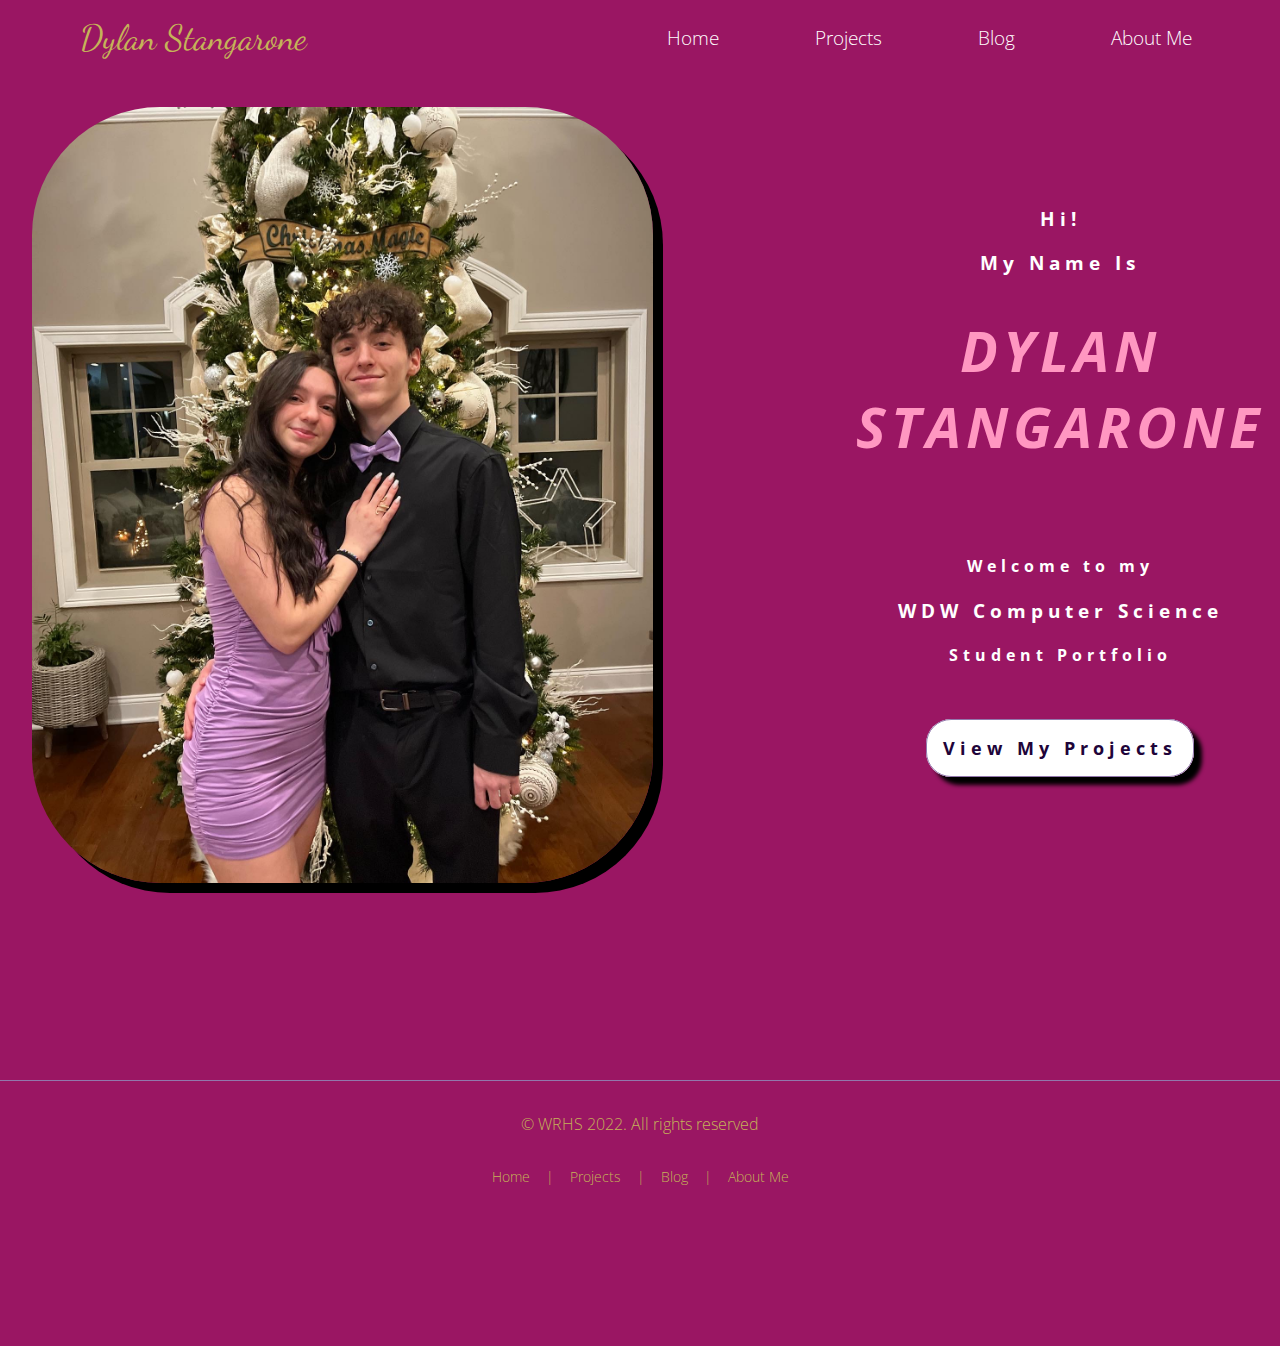
<file: index.html>
<!DOCTYPE html>
<html lang="en">
<head>
    <meta charset="UTF-8">
    <meta name="viewport" content="width=device-width, initial-scale=1.0">
    <meta http-equiv="X-UA-Compatible" content="ie=edge">
    <link rel="stylesheet" href="style.css" type="text/css" />
    <link rel="stylesheet" href="nav.css" type="text/css" />
    <title>Dylan's Portfolio</title>
</head>
<body>
    
    <!-- Navigation Menu -->
    <nav class="navbar">
        <!-- Logo -->
        <div class="logo">Dylan Stangarone</div>
        <!-- Hamburger Toggle -->
        <a href="#" class="toggle-button">
            <span class="bar"></span>
            <span class="bar"></span>
            <span class="bar"></span>
        </a>
         <!-- page navigation links -->
         <div class="navbar-links">
             <ul>
                 <li><a href="index.html">Home</a></li>
                 <li><a href="projects.html">Projects</a></li>
                 <li><a href="blog.html">Blog</a></li>
                 <li><a href="aboutMe.html">About Me</a></li>
             </ul><!-- close ul list -->
         </div><!-- close navbar links class -->
    </nav><!-- close navbar class -->
    
    
    <!-- Hero Section -->
    <section class="hero">
        <div class="heroImage">
            <img src="assets/Hoco.jpg"></img>
        </div> <!-- close heroImage class -->
        <div class="heroText">
            <div class="heroTextTop">
                <h3>Hi!</h3>
                <h3>My Name Is</h3>
                <h1 class="heroName"><em>Dylan Stangarone</em></h1>
            </div>
            <div class="heroTextBottom">
                <h4>Welcome to my</h4>
                <h3>WDW Computer Science</h3>
                <h4>Student Portfolio</h4>
            </div> <!-- close hero textBottom class -->
            <div class="heroButton">
                <a href="projects.html" class="button">View My Projects</a>
            </div>
        </div> <!-- close hero text class -->
    </section>
    
    <footer>
        <p class="copyright">&copy; WRHS 2022. All rights reserved</p>
        <ul class="bottomNav">
            <li><a href="index.html">Home</a></li>
            <li class="divider">|</li>
            <li><a href="projects.html">Projects</a></li>
            <li class="divider">|</li>
            <li><a href="blog.html">Blog</a></li>
            <li class="divider">|</li>
            <li><a href="aboutMe.html">About Me</a></li>
        </ul>
    </footer>
    
    
    <script type="text/javascript" src="script.js"></script>
</body>
</html>
</file>
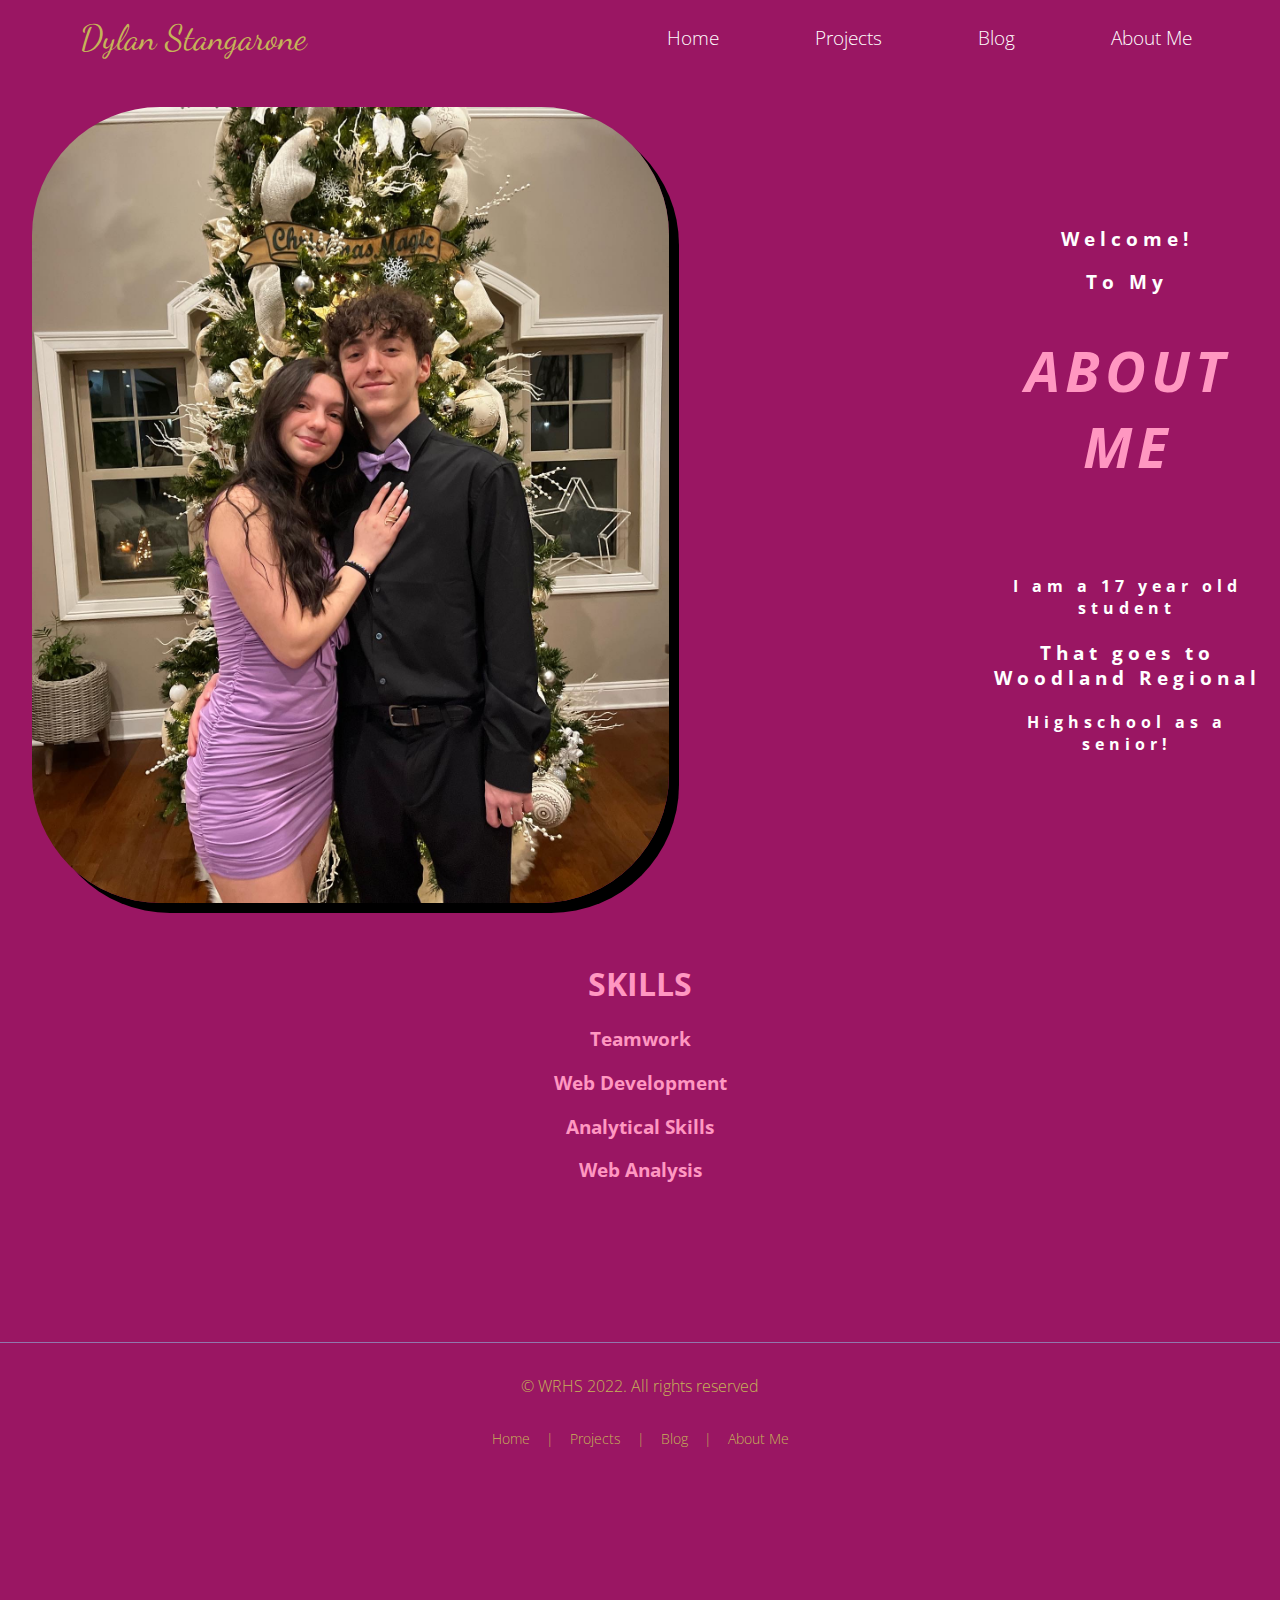
<file: aboutMe.html>
<!DOCTYPE html>
<html lang="en">
<head>
    <meta charset="UTF-8">
    <meta name="viewport" content="width=device-width, initial-scale=1.0">
    <meta http-equiv="X-UA-Compatible" content="ie=edge">
    <link rel="stylesheet" href="style.css" type="text/css" />
    <link rel="stylesheet" href="nav.css" type="text/css" />
    <title>Dylan's Portfolio</title>
</head>
<body>
    
    <!-- Navigation Menu -->
    <nav class="navbar">
        <!-- Logo -->
        <div class="logo">Dylan Stangarone</div>
        <!-- Hamburger Toggle -->
        <a href="#" class="toggle-button">
            <span class="bar"></span>
            <span class="bar"></span>
            <span class="bar"></span>
        </a>
         <!-- page navigation links -->
         <div class="navbar-links">
             <ul>
                 <li><a href="index.html">Home</a></li>
                 <li><a href="projects.html">Projects</a></li>
                 <li><a href="blog.html">Blog</a></li>
                 <li><a href="aboutMe.html">About Me</a></li>
             </ul><!-- close ul list -->
         </div><!-- close navbar links class -->
    </nav><!-- close navbar class -->
    
    
    <!-- Hero Section -->
    <section class="hero">
        <div class="aboutMeImage">
            <img src="assets/Hoco.jpg"></img>
        </div> <!-- close heroImage class -->
        <div class="heroText">
            <div class="heroTextTop">
                <h3>Welcome!</h3>
                <h3>To My</h3>
                <h1 class="heroName"><em>About Me</em></h1>
            </div>
            <div class="heroTextBottom">
                <h4>I am a 17 year old student</h4>
                <h3>That goes to Woodland Regional</h3>
                <h4>Highschool as a senior!</h4>
            </div> <!-- close hero textBottom class -->
        </div> <!-- close hero text class -->
    </section>
    
    <div class="skillsText">
        <h1>SKILLS</h1>
        <h3>Teamwork</h3>
        <h3>Web Development</h3>
        <h3>Analytical Skills</h3>
        <h3>Web Analysis</h3>
    </div>

    
    <footer>
        <p class="copyright">&copy; WRHS 2022. All rights reserved</p>
        <ul class="bottomNav">
            <li><a href="index.html">Home</a></li>
            <li class="divider">|</li>
            <li><a href="projects.html">Projects</a></li>
            <li class="divider">|</li>
            <li><a href="blog.html">Blog</a></li>
            <li class="divider">|</li>
            <li><a href="aboutMe.html">About Me</a></li>
        </ul>
    </footer>
    
    
    <script type="text/javascript" src="script.js"></script>
</body>
</html>
</file>
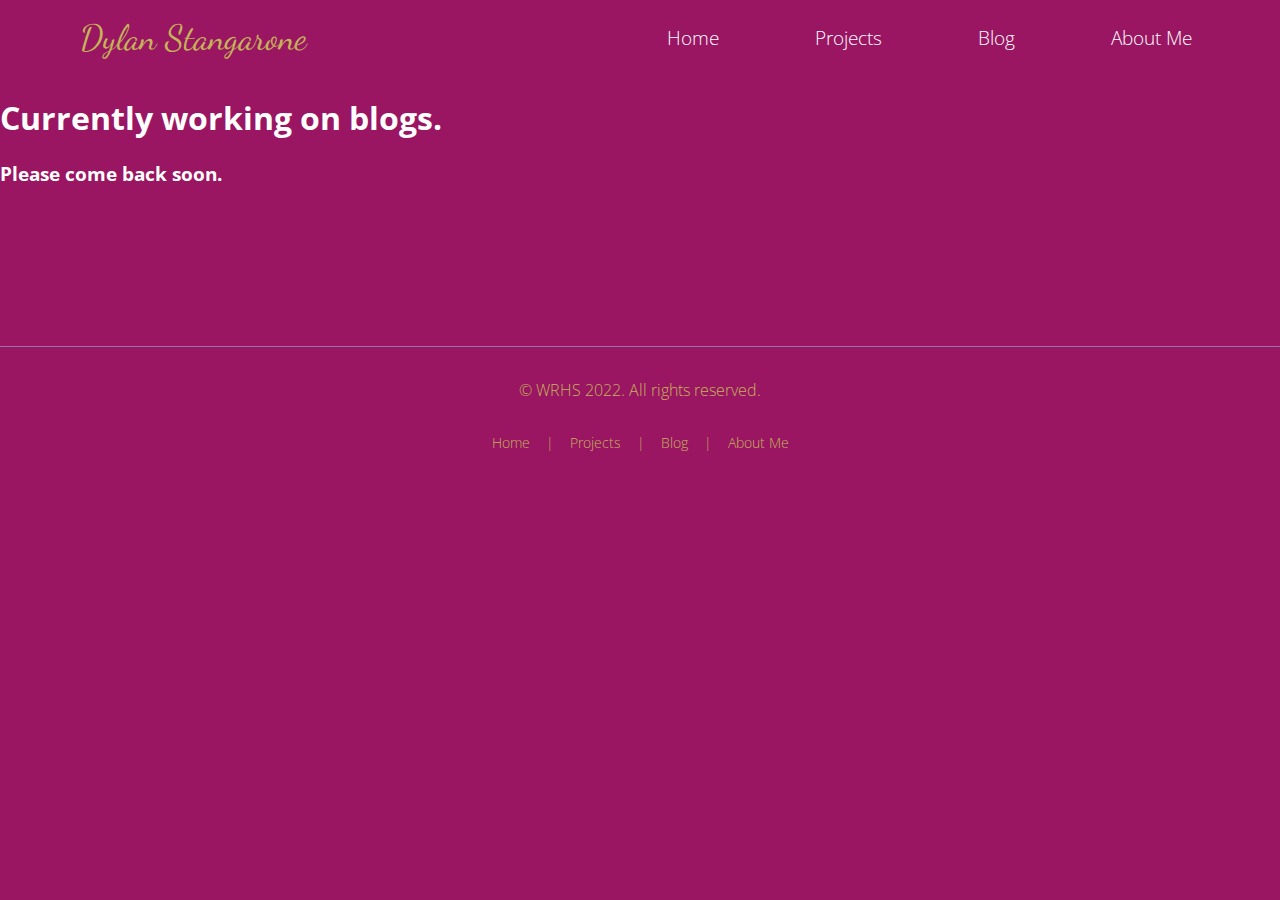
<file: blog.html>
<!DOCTYPE html>
<html lang="en">
<head>
    <meta charset="UTF-8">
    <meta name="viewport" content="width=device-width, initial-scale=1.0">
    <meta http-equiv="X-UA-Compatible" content="ie=edge">
    <link rel="stylesheet" href="style.css" type="text/css" />
    <link rel="stylesheet" href="nav.css" type="text/css" />
    <title>Dylan's Blog</title>
</head>
<body>
    
    <!-- Navigation Menu -->
    <nav class="navbar">
        <!-- logo -->
        <div class="logo">Dylan Stangarone</div>
        <!-- hamburger toggle -->
        <a href="#" class="toggle-button">
            <span class="bar"></span>
            <span class="bar"></span>
            <span class="bar"></span>
        </a>
        <!-- page navigation links -->
        <div class="navbar-links">
            <ul>
                <li><a href="index.html">Home</a></li>
                <li><a href="projects.html">Projects</a></li>
                <li><a href="blog.html">Blog</a></li>
                <li><a href="aboutMe.html">About Me</a></li>
            </ul>  <!-- close ul list -->
        </div>  <!-- close navbar links class -->
    </nav>  <!-- close navbar class -->
    
    <section class="filler">
        <h1>Currently working on blogs.</h1>
        <h3>Please come back soon.</h3>
    </section>
    
    
    
    <footer>
        <p class="copyright">&copy; WRHS 2022.  All rights reserved.</p>
        <ul class="bottomNav">
            <li><a href="index.html">Home</a></li>
            <li class="divider">|</li>
            <li><a href="projects.html">Projects</a></li>
            <li class="divider">|</li>
            <li><a href="blog.html">Blog</a></li>
            <li class="divider">|</li>
            <li><a href="aboutMe.html">About Me</a></li>
        </ul>
    </footer>
    
    <script type="text/javascript" src="script.js"></script>
</body>
</html>
</file>
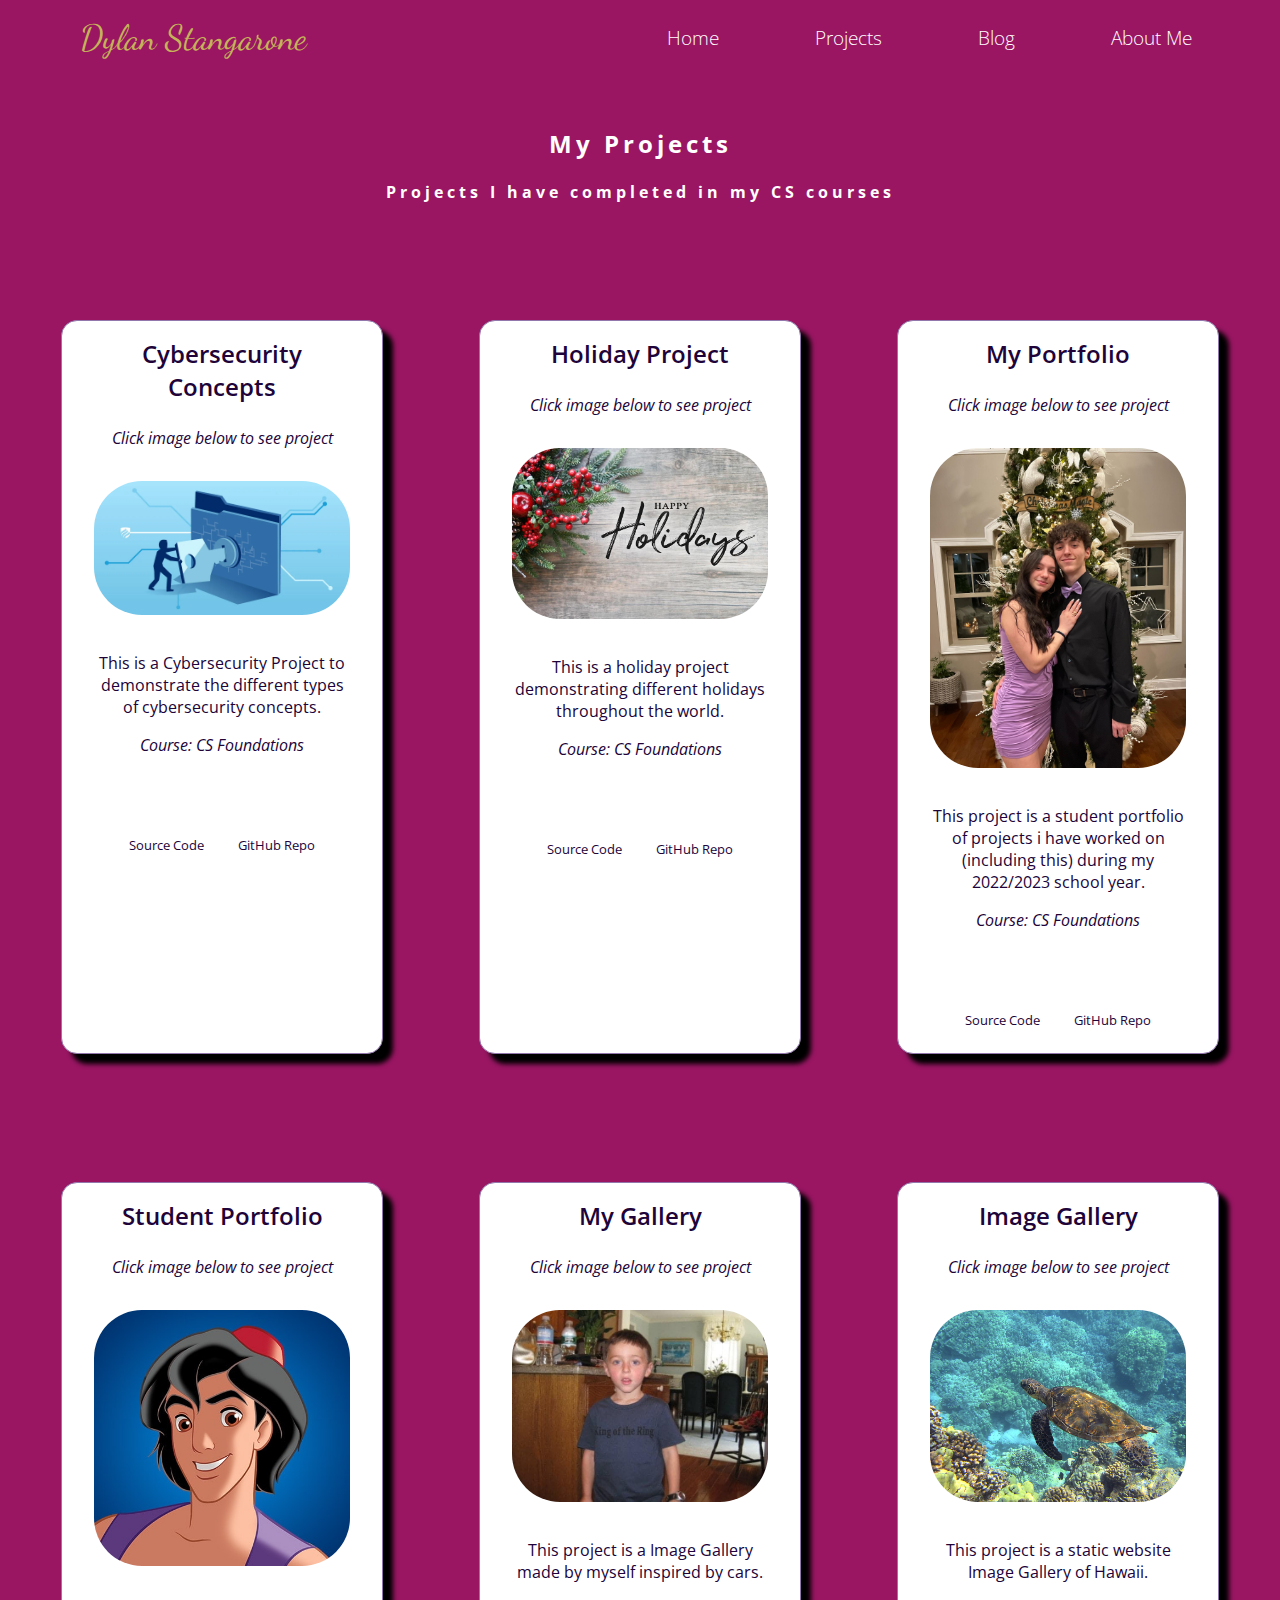
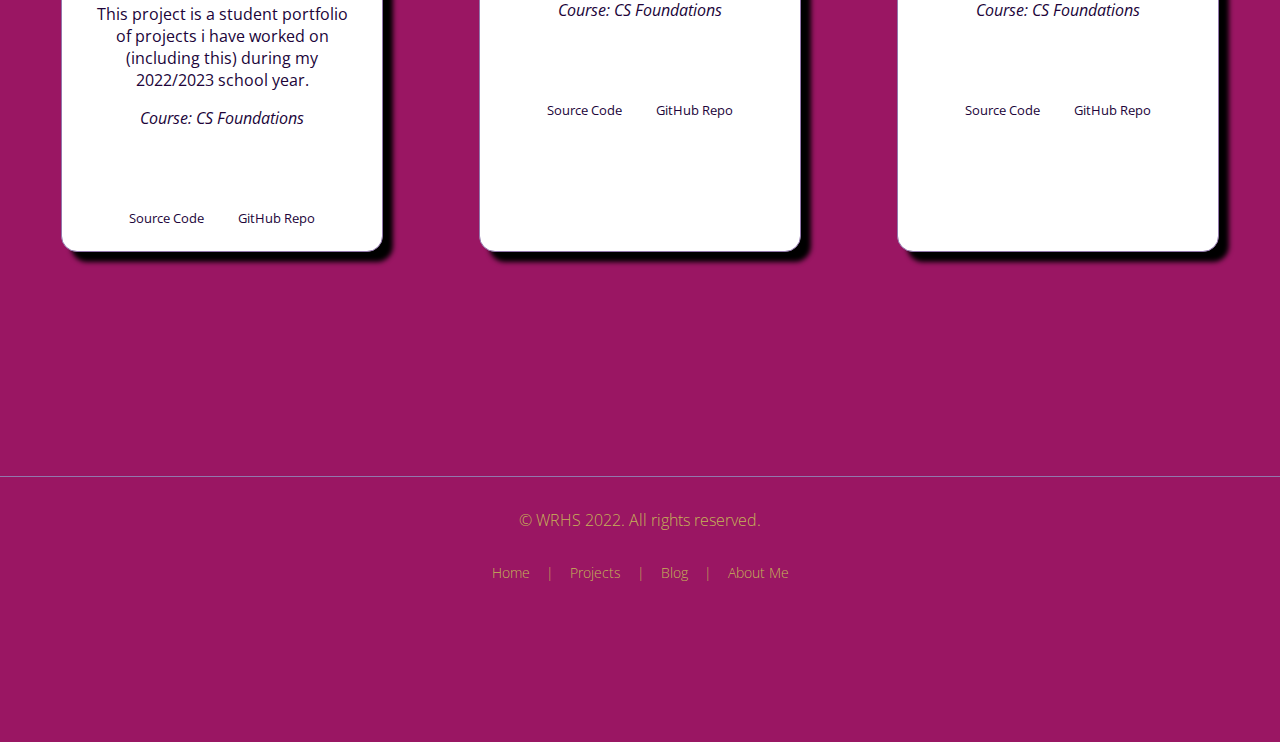
<file: projects.html>
<!DOCTYPE html>
<html lang="en">
<head>
    <meta charset="UTF-8">
    <meta name="viewport" content="width=device-width, initial-scale=1.0">
    <meta http-equiv="X-UA-Compatible" content="ie=edge">
    <link rel="stylesheet" href="style.css" type="text/css" />
    <link rel="stylesheet" href="nav.css" type="text/css" />
    <link rel="stylesheet" href="https://cdnjs.cloudflare.com/ajax/libs/font-awesome/6.2.0/css/all.min.css" integrity="sha512-xh6O/CkQoPOWDdYTDqeRdPCVd1SpvCA9XXcUnZS2FmJNp1coAFzvtCN9BmamE+4aHK8yyUHUSCcJHgXloTyT2A==" crossorigin="anonymous" referrerpolicy="no-referrer" />
    <title>Dylan's Projects</title>
</head>
<body>
    
    <!-- Navigation Menu -->
    <nav class="navbar">
        <!-- logo -->
        <div class="logo">Dylan Stangarone</div>
        <!-- hamburger toggle -->
        <a href="#" class="toggle-button">
            <span class="bar"></span>
            <span class="bar"></span>
            <span class="bar"></span>
        </a>
        <!-- page navigation links -->
        <div class="navbar-links">
            <ul>
                <li><a href="index.html">Home</a></li>
                <li><a href="projects.html">Projects</a></li>
                <li><a href="blog.html">Blog</a></li>
                <li><a href="aboutMe.html">About Me</a></li>
            </ul>  <!-- close ul list -->
        </div>  <!-- close navbar links class -->
    </nav>  <!-- close navbar class -->
    
    <!-- Project Header -->
    <header class="projectsHeader">
        <h2>My Projects</h2>
        <h4>Projects I have completed in my CS courses</h4>
    </header>
    
    <!-- Project Cards -->
    <section class="projectGallery">
        
        <div class="projectCard">
            <h2>Cybersecurity Concepts</h2>
            <p><em>Click image below to see project</em></p>
            <a href="https://csf2223.github.io/cybersecurityconceptsmtr-StangaroneDylan/"><img src="assets/CyberSecurity.jpg"></img></a>
            <p>This is a Cybersecurity Project to demonstrate the different types of cybersecurity concepts. </p>
            <p><em>Course: CS Foundations</em></p>
            <div class="projectIcons">
                <div class="sourceCode">
                    <a href="assets/CyberSecurityConcepts.pdf"><i class="fa-solid fa-file"></i></a>
                    <p>Source Code</p>
                </div>
                <div class="gitHubRepo">
                    <a href="https://github.com/CSF2223/cybersecurityconceptsmtr-StangaroneDylan"><i class="fa-brands fa-github"></i></a>
                    <p>GitHub Repo</p>
                </div>
            </div>
        </div>  <!-- Close Project Card 3 -->
        
        <div class="projectCard">
            <h2>Holiday Project</h2>
            <p><em>Click image below to see project</em></p>
            <a href="https://csf2223.github.io/holidaydesign-StangaroneDylan/"><img src="assets/Holiday.jpeg"></img></a>
            <p>This is a holiday project demonstrating different holidays throughout the world. </p>
            <p><em>Course: CS Foundations</em></p>
            <div class="projectIcons">
                <div class="sourceCode">
                    <a href="assets/HolidayProject.pdf"><i class="fa-solid fa-file"></i></a>
                    <p>Source Code</p>
                </div>
                <div class="gitHubRepo">
                    <a href="https://github.com/CSF2223/holidaydesign-StangaroneDylan"><i class="fa-brands fa-github"></i></a>
                    <p>GitHub Repo</p>
                </div>
            </div>
        </div>  <!-- Close Project Card 3 -->

        <div class="projectCard">
            <h2>My Portfolio</h2>
            <p><em>Click image below to see project</em></p>
            <a href="https://csf2223.github.io/DylanS/"><img src="assets/Hoco.jpg"></img></a>
            <p>This project is a student portfolio of projects i have worked on (including this) during my 2022/2023 school year. </p>
            <p><em>Course: CS Foundations</em></p>
            <div class="projectIcons">
                <div class="sourceCode">
                    <a href="assets/StudentPortfolio.pdf"><i class="fa-solid fa-file"></i></a>
                    <p>Source Code</p>
                </div>
                <div class="gitHubRepo">
                    <a href="https://github.com/CSF2223/DylanS"><i class="fa-brands fa-github"></i></a>
                    <p>GitHub Repo</p>
                </div>
            </div>
        </div>


        <div class="projectCard">
            <h2>Student Portfolio</h2>
            <p><em>Click image below to see project</em></p>
            <a href="https://csf2223.github.io/studentportfolio-StangaroneDylan/"><img src="assets/aladdin2.jpeg"></img></a>
            <p>This project is a student portfolio of projects i have worked on (including this) during my 2022/2023 school year. </p>
            <p><em>Course: CS Foundations</em></p>
            <div class="projectIcons">
                <div class="sourceCode">
                    <a href="assets/StudentPortfolio.pdf"><i class="fa-solid fa-file"></i></a>
                    <p>Source Code</p>
                </div>
                <div class="gitHubRepo">
                    <a href="https://github.com/CSF2223/studentportfolio-StangaroneDylan"><i class="fa-brands fa-github"></i></a>
                    <p>GitHub Repo</p>
                </div>
            </div>
        </div> <!-- Close Project Card 2 -->


        <div class="projectCard">
            <h2>My Gallery</h2>
            <p><em>Click image below to see project</em></p>
            <a href="csf2223.github.io/DylanS/"><img src="assets/miniMe.JPG"></img></a>
            <p>This project is a Image Gallery made by myself inspired by cars. </p>
            <p><em>Course: CS Foundations</em></p>
            <div class="projectIcons">
                <div class="sourceCode">
                    <a href="assets/MyGallery.pdf"><i class="fa-solid fa-file"></i></a>
                    <p>Source Code</p>
                </div>
                <div class="gitHubRepo">
                    <a href="https://github.com/CSF2223/mygallery-StangaroneDylan"><i class="fa-brands fa-github"></i></a>
                    <p>GitHub Repo</p>
                </div>
            </div>
        </div>
        <!-- Close Project Card 3 -->

        <div class="projectCard">
            <h2>Image Gallery</h2>
            <p><em>Click image below to see project</em></p>
            <a href="https://csf2223.github.io/imagegallery-cullenmrc/"><img src="assets/sea-turtle.jpg"></img></a>
            <p>This project is a static website Image Gallery of Hawaii. </p>
            <p><em>Course: CS Foundations</em></p>
            <div class="projectIcons">
                <div class="sourceCode">
                    <a href="assets/ImageGalleryCode.pdf"><i class="fa-solid fa-file"></i></a>
                    <p>Source Code</p>
                </div>
                <div class="gitHubRepo">
                    <a href="https://github.com/CSF2223/imagegallery-cullenmrc"><i class="fa-brands fa-github"></i></a>
                    <p>GitHub Repo</p>
                </div>
            </div>
        </div> <!-- Close Project Card 3 -->

    </section> <!-- Close projectGallery Class -->
    
    <footer>
        <p class="copyright">&copy; WRHS 2022.  All rights reserved.</p>
        <ul class="bottomNav">
            <li><a href="index.html">Home</a></li>
            <li class="divider">|</li>
            <li><a href="projects.html">Projects</a></li>
            <li class="divider">|</li>
            <li><a href="blog.html">Blog</a></li>
            <li class="divider">|</li>
            <li><a href="aboutMe.html">About Me</a></li>
        </ul>
    </footer>
    
    <script type="text/javascript" src="script.js"></script>
</body>
</html>
</file>
<file: style.css>
/*
Color Palette
background color: #9A1663
primary: #512C73
secondary: #361356
tertiary: #6F4D8F
accent: #9277AC
vegasGold: #c5b358
white: #fff
black: #000  
*/

html {
    /* If we add any padding or border onto an element it does not affect the width of the element */
    box-sizing: border-box;
}

body {
    margin: 0;
    padding: 0;
    font-family: 'Open Sans', sans-serif;
    font-weight: 300;
    background-color: #9A1663;
    color: #fff;
}

.hero {
    display: flex;
    flex-direction: column;
    justify-content: space-evenly;
    align-items: center;
}

.heroImage {
    padding: 2rem;
}

.heroImage img {
    border-radius: 8rem;
    box-shadow: 10px 10px #000;
    width: 80%;
    height: auto;
}

.heroText {
    font-size: 0.8rem;
    padding-bottom: 2rem;
    text-align: center;
    letter-spacing: 5px;
}

.heroName {
    color: #FF97C1;
    font-size: 2.5rem;
    text-transform: uppercase;
}

.heroTextTop {
    padding: 1rem;
}

.heroTextBottom {
    padding: 1rem;
}

.heroButton {
    margin: 2rem;
}

.button {
    background-color: #fff;
    padding: 1rem;
    border: 1px solid #9277AC;
    border-radius: 25px;
    font-size: 0.9rem;
    font-weight: 700;
    color: #200439;
    text-decoration: none;
    box-shadow: 8px 8px 4px #000;
}

.button:hover {
    background-color: #361356;
    color: #c5b358;
    transform: scale(1.5);
    /* (150% zoom - Note: if the zoom is too large, it will go outside of the viewport) */
}

.projectsHeader {
    margin: 1.5rem 3rem;
    text-align: center;
    padding: 0.5rem;
    letter-spacing: 4px;
}

.projectCard {
    background-color: #fff;
    color: #200439;
    margin: 4rem 3rem;
    padding: 0.5rem 2rem;
    text-align: center;
    border: 1px solid #9277AC;
    border-radius: 1rem;
    box-shadow: 10px 10px 5px #000;
}

.projectCard img {
    width: 100%;
    height: auto;
    border-radius: 3rem;
    margin: 1rem 0;
}

.projectCard h2 {
    margin: 0.5rem 1rem 1.5rem 1rem;
    font-weight: 600;
}

.projectCard p {
    font-size: 1rem;
    font-weight: 400;
}

.projectIcons {
    display: flex;
    justify-content: space-evenly;
    font-size: 1.2rem;
    margin-top: 2rem;
}

.projectIcons p {
    margin: 0 0 1rem 0;
    font-size: 0.8rem;
}

.fa-github {
    font-size: 2.2rem;
    padding: 1.5rem;
}

.fa-file {
    font-size: 2.2rem;
    padding: 1.5rem;
}

footer {
    text-align: center;
    color: #c5b358;
    margin: 10rem 0;
    border-top: 1px solid #9277AC;
}

.copyright {
    margin: 1rem;
    padding: 1rem;
    font-size: 1rem;
    color: #c5b358;
    display: block;
}

.skillsText {
    text-align: center;
    color: #FF97C1;
}

.aboutMeImage {
    padding: 2rem;
}

.aboutMeImage img {
    border-radius: 8rem;
    box-shadow: 10px 10px #000;
    width: 70%;
    height: auto;
}


@media (min-width: 800px) {
    .hero {
        flex-direction: row;
        justify-content: space-evenly;
        align-items: center;
    }

    .heroText {
        font-size: 1rem;
    }

    .heroName {
        font-size: 3.5rem;
    }
    
    .button {
        font-size: 1.1rem;
    }
    
    .projectGallery {
        display: flex;
        flex-direction: row;
        justify-content: center;
        flex-wrap: wrap;
    }
    
    .projectCard {
        max-width: 20%;
    }
    
    .aboutMeSec {
        display: flex;
    flex-direction: row;
    justify-content: space-evenly;
    align-items: center;
    }
    
    
}
</file>
<file: nav.css>
/*
Color Palette
background color: #200439
primary: #512C73
secondary: #361356
tertiary: #6F4D8F
accent: #9277AC
vegasGold: #c5b358
white: #fff
black: #000  
*/

@import url('https://fonts.googleapis.com/css2?family=Dancing+Script:wght@400;700&display=swap');
@import url('https://fonts.googleapis.com/css2?family=Dancing+Script:wght@400;700&family=Open+Sans:wght@300;400;600;700&display=swap');

.navbar {
    display: flex;
    justify-content: space-between;
    align-items: center;
    padding: 0 2.5rem;
}

.logo {
    font-size: 2.2rem;
    margin: 0.75rem 2.5rem;
    color: #c5b358;
    font-family: 'Dancing Script', cursive;
}

.navbar-links ul {
    margin: 0;
    padding: 0;
    display: flex;
}

.navbar-links li {
    list-style: none;
    padding: 1rem;
    font-size: 1.2rem;
}

.navbar-links li a {
    text-decoration: none;
    color: #fff;
    padding: 0.5rem 2rem;
    display: block;
}

.navbar-links li:hover {
    background-color: #FF97C1;
}

.toggle-button {
    position: absolute;
    top: 1.5rem;
    right: 1.5rem;
    display: none;
    flex-direction: column;
    justify-content: space-between;
    width: 30px;
    height: 20px;
}

.toggle-button .bar {
    height: 3px;
    width: 100%;
    background-color: #fff;
    border-radius: 10px;
}

.bottomNav {
    margin: 0;
    padding: 0;
    display: flex;
    justify-content: center;
    align-items: center;
}

.bottomNav li {
    list-style: none;
    font-size: 0.9rem;
    padding: 0 0.5rem;
}

.bottomNav li a {
    text-decoration: none;
    color: #c5b358;
    display: block;
}





@media (max-width: 800px) {
    .toggle-button {
        display: flex;
    }

.navbar-links {
    display: none;
    width: 100%;
}

.navbar {
    flex-direction: column;
    align-items: flex-start;
}

.navbar-links ul {
    width: 100%;
    flex-direction: column;
}

.navbar-links li {
    text-align: center;
}

.navbar-links.active {
    display: flex;
}
}
</file>
